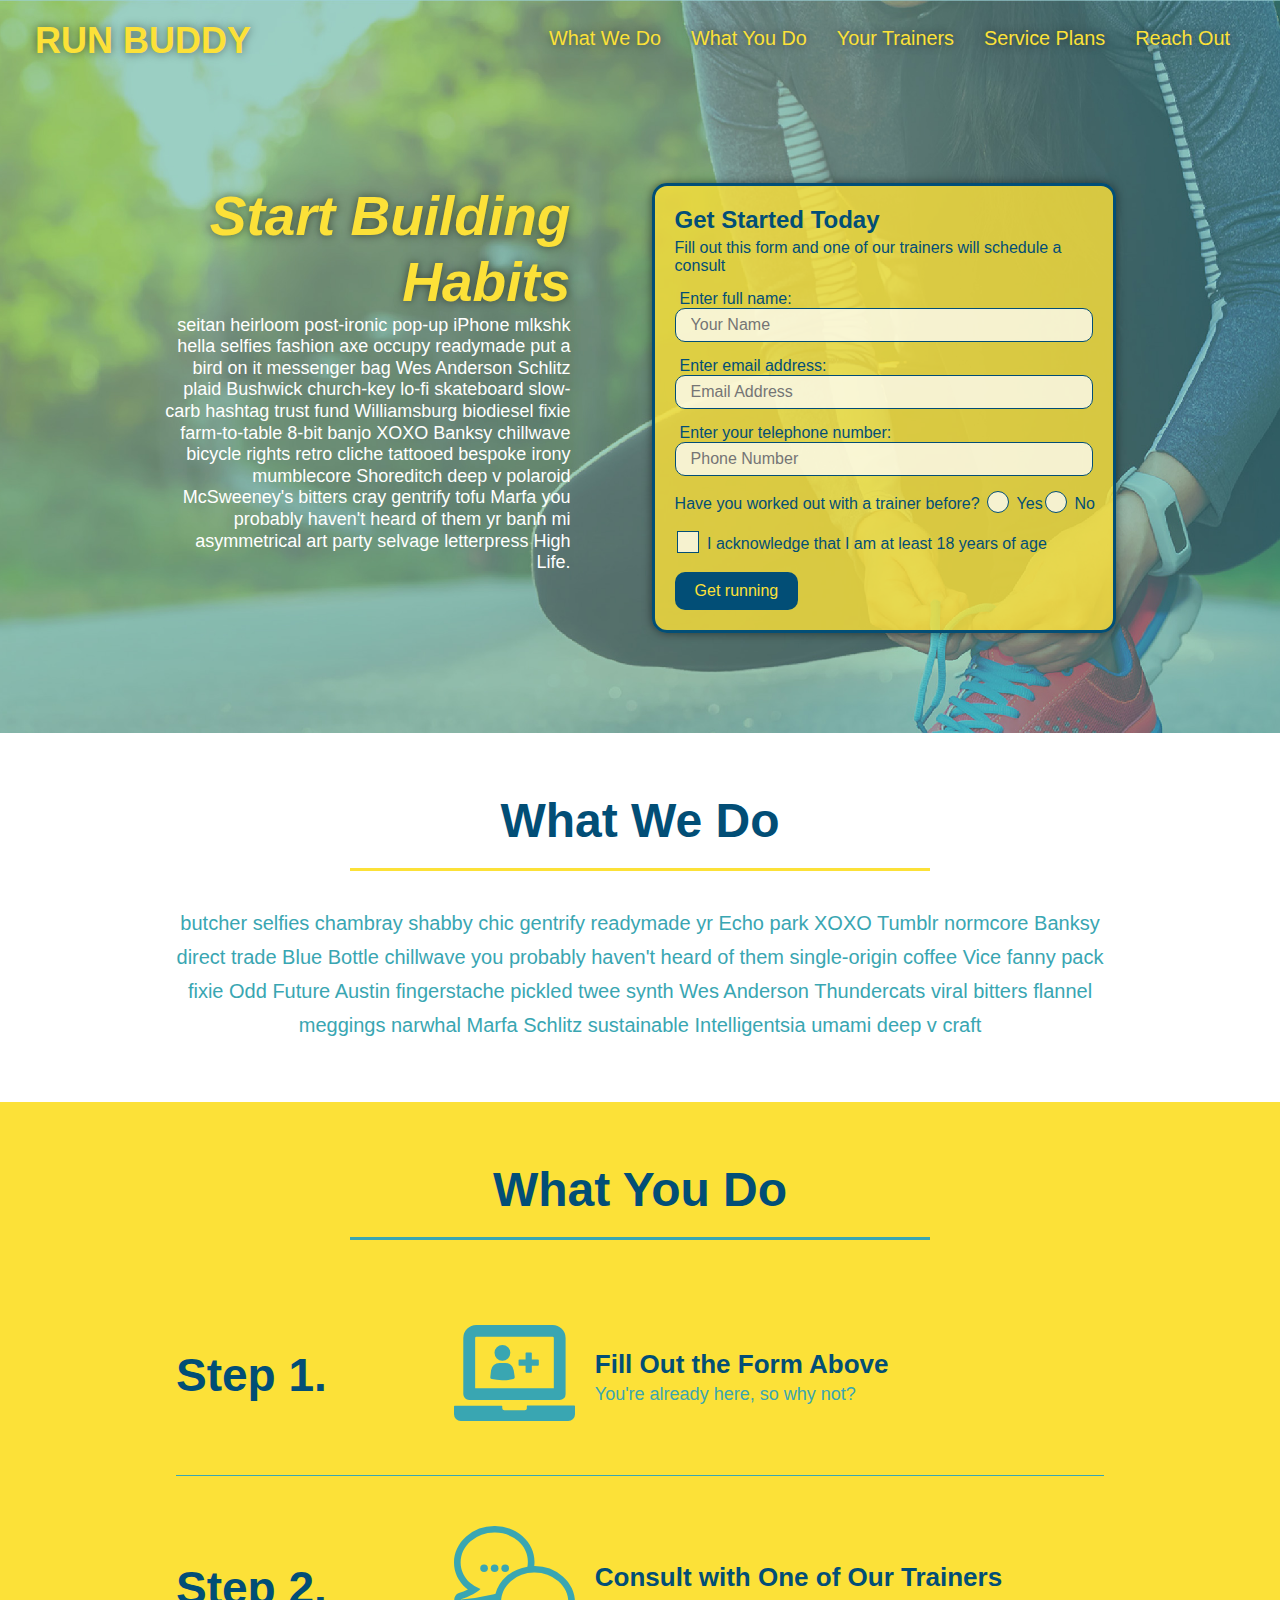
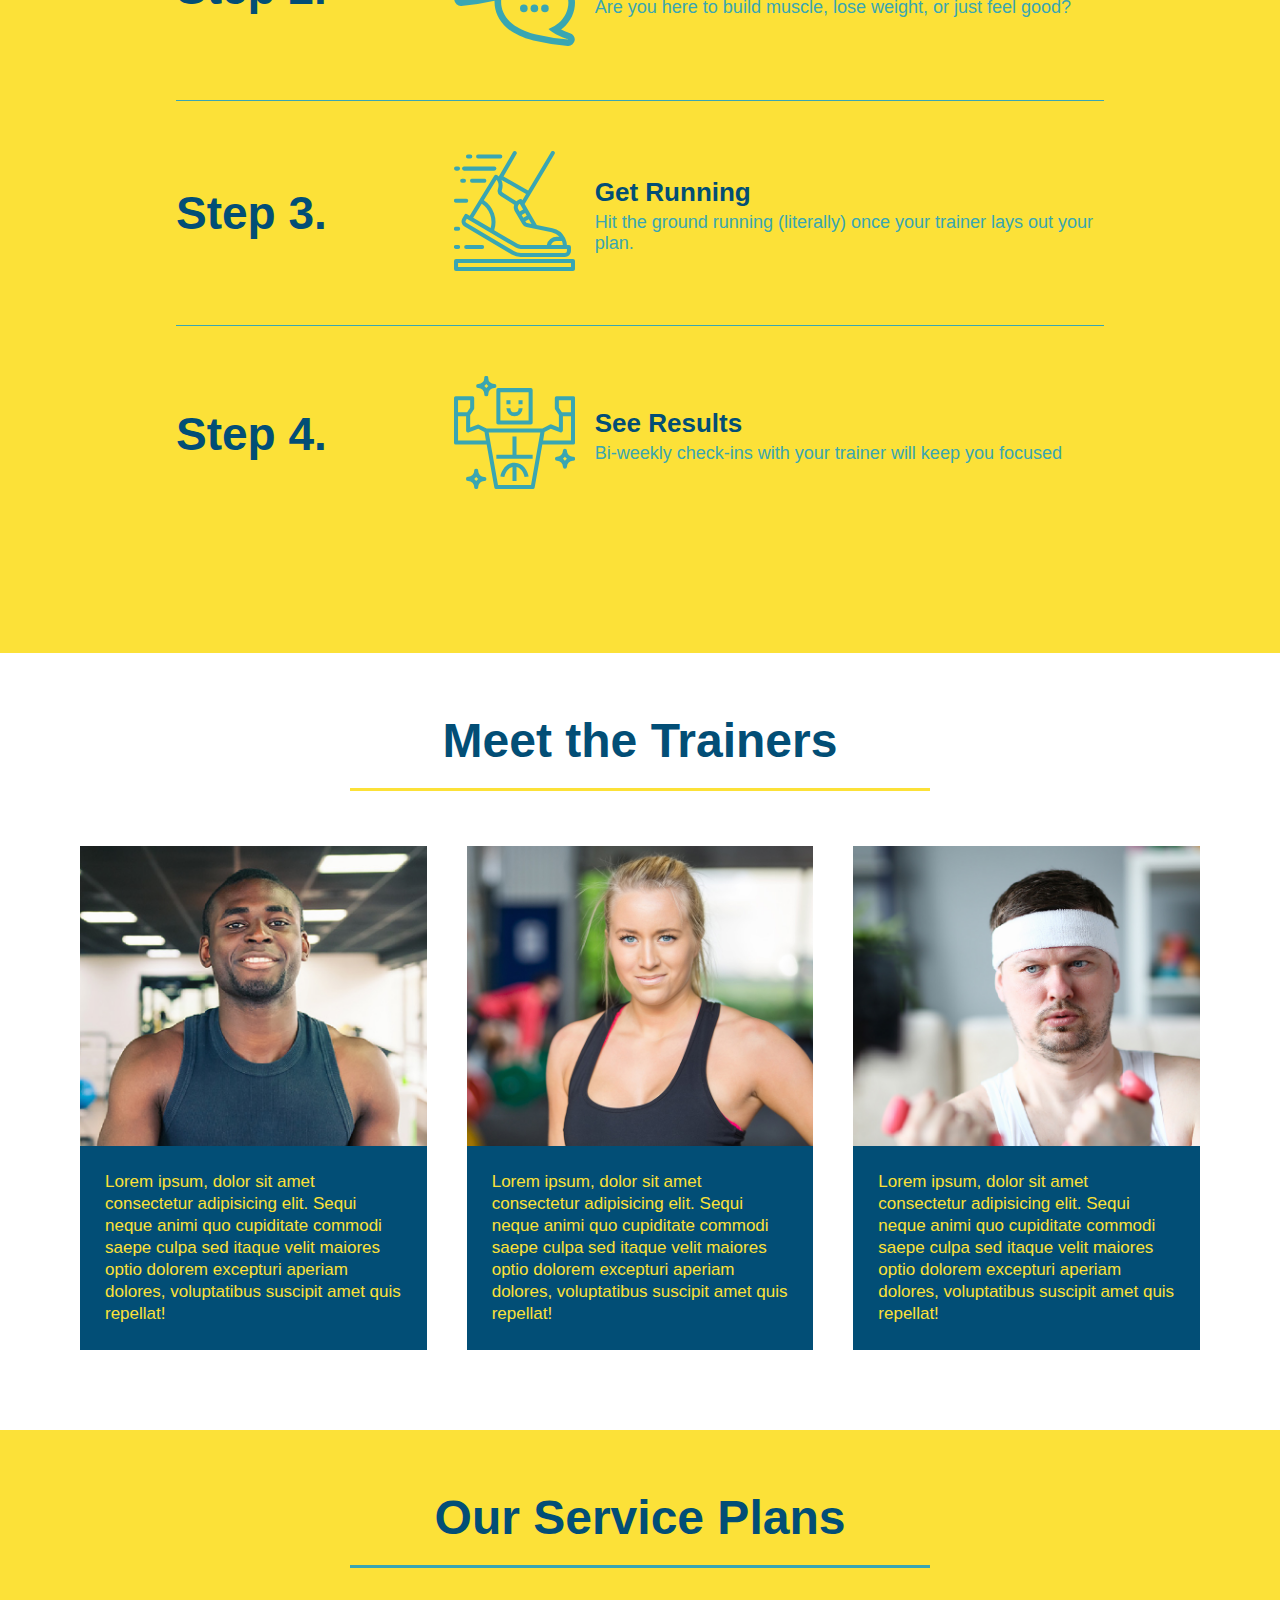
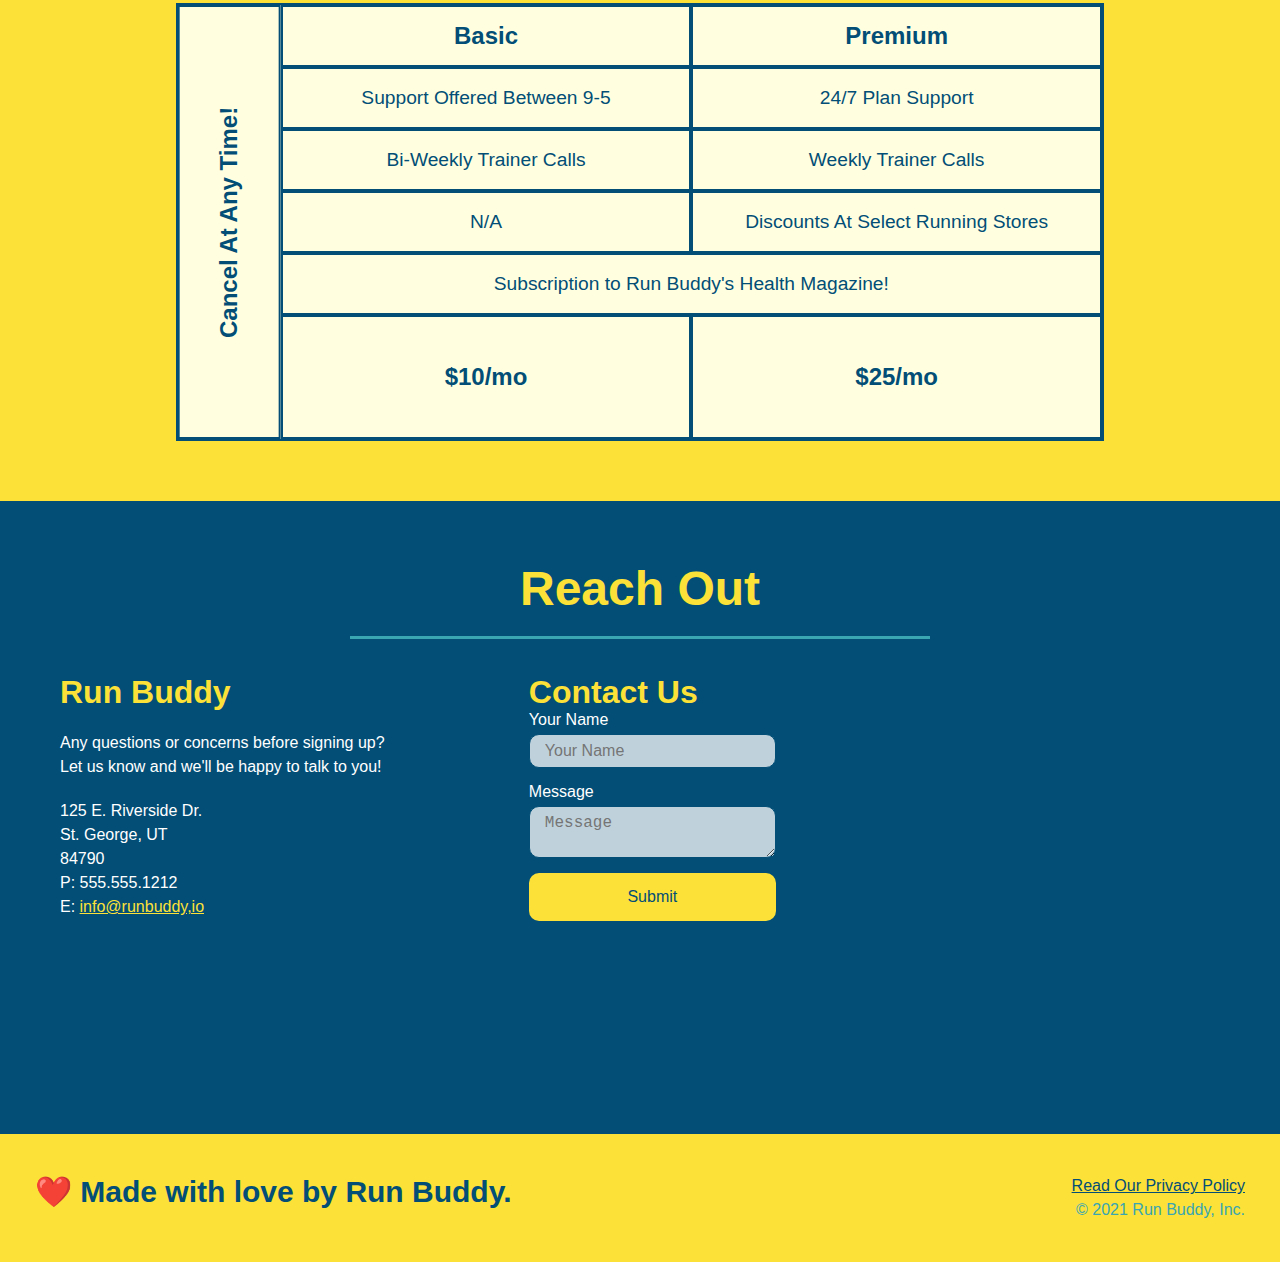
<file: index.html>
<!DOCTYPE html> 
<html lang="en">
  <head>
    <meta charset="UTF-8" name="viewport" content="width=device-width, initial-scale=1.0" />
    <title>Run Buddy</title>
    <link rel="stylesheet" href="./assets/css/style.css" />
  </head>
  <body>
    <!-- NAVIGATION -->
    <header>
      <h1>
        <a href="/">RUN BUDDY</a>
      </h1>
      <nav>
        <ul>
          <li>
            <a href="#what-we-do">What We Do</a>
          </li>
          <li>
            <a href="#what-you-do">What You Do</a>
          </li>
          <li>
            <a href="#your-trainers">Your Trainers</a>
          </li>
          <li>
            <a href="#service=plans">Service Plans</a>
          </li>
          <li>
            <a href="#reach-out">Reach Out</a>
          </li>
        </ul>
      </nav>
    </header>

    <!-- HERO/JUMBOTRON -->
    <section class="hero">
      <div class="hero-cta">
        <h2>Start Building Habits</h2>
        <p>
          seitan heirloom post-ironic pop-up iPhone mlkshk hella selfies fashion axe occupy readymade put a bird on it messenger
          bag Wes Anderson Schlitz plaid Bushwick church-key lo-fi skateboard slow-carb hashtag trust fund Williamsburg biodiesel
          fixie farm-to-table 8-bit banjo XOXO Banksy chillwave bicycle rights retro cliche tattooed bespoke irony mumblecore
          Shoreditch deep v polaroid McSweeney's bitters cray gentrify tofu Marfa you probably haven't heard of them yr banh mi
          asymmetrical art party selvage letterpress High Life.
        </p>
      </div>
      <div class="hero-form">
        <h3>Get Started Today</h3>
        <p>Fill out this form and one of our trainers will schedule a consult</p>
        <form>
          <label for="name">Enter full name:</label>
          <input type="text" placeholder="Your Name" name="name" id="name" class="form-input" />

          <label for="email">Enter email address:</label>
          <input type="email" placeholder="Email Address" name="email" id="email" class="form-input" />

          <label for="phone">Enter your telephone number:</label>
          <input type="tel" placeholder="Phone Number" name="phone" id="phone" class="form-input"/>
          <p>
            Have you worked out with a trainer before?
            <span class="radio-wrapper">
              <input type="radio" name="trainer-confirm" id="trainer-yes" />
              <label for="trainer-yes">Yes</label>
            </span>
            <span class="radio-wrapper">
              <input type="radio" name="trainer-confirm" id="trainer-no" />
              <label for="trainer-no">No</label>
            </span>
          </p>
          <p>
            <span class="checkbox-wrapper">
              <input type="checkbox" name="age-confirm" id="checkbox" />
              <label for="checkbox">I acknowledge that I am at least 18 years of age</label>
            </span>
          </p>
          <button type="submit">
            Get running
          </button>
        </form>
      </div>
    </section>

    <!-- "WHAT WE DO" SECTION -->
    <section id="what-we-do" class="intro">
      <div class="flex-row">
        <h2 class="section-title primary-border">What We Do</h2>
      </div>
      <div class="flex-row">
        <p>
          butcher selfies chambray shabby chic gentrify readymade yr Echo park XOXO Tumblr normcore Banksy direct trade Blue Bottle chillwave you probably haven't heard of them single-origin coffee
          Vice fanny pack fixie Odd Future Austin fingerstache pickled twee synth Wes Anderson Thundercats viral bitters flannel
          meggings narwhal Marfa Schlitz sustainable Intelligentsia umami deep v craft
        </p>
      </div>  
    </section>

    <!-- "WHAT YOU DO" -->
    <section id="what-you-do" class="steps">
      <div class="flex-row">
        <h2 class="section-title secondary-border">What You Do</h2>
      </div>  
      <div class="step">
        <h3>Step 1.</h3>
        <div class="step-info">
          <div class="step-img">
            <img src="./assets/images/step-1.svg" alt="" />
          </div>
          <div class="step-text">
            <h4>Fill Out the Form Above</h4>
            <p>You're already here, so why not?</p>
          </div>
        </div>
      </div>
      <div class="step">
        <h3>Step 2.</h3>
        <div class="step-info">
          <div class="step-img">
            <img src="./assets/images/step-2.svg" alt="" />
          </div>
          <div class="step-text">
            <h4>Consult with One of Our Trainers</h4>
            <p>Are you here to build muscle, lose weight, or just feel good?</p>
          </div>
        </div>
      </div>
      <div class="step">
        <h3>Step 3.</h3>
        <div class="step-info">
          <div class="step-img">
            <img src="assets/images/step-3.svg" alt="" />
          </div>
          <div class="step-text">
            <h4>Get Running</h4>
            <p>Hit the ground running (literally) once your trainer lays out your plan.</p>
          </div>
        </div>
      </div>
      <div class="step">
        <h3>Step 4.</h3>
        <div class="step-info">
          <div class="step-img">
            <img src="assets/images/step-4.svg" alt="" />
          </div>
          <div class="step-text">
            <h4>See Results</h4>
            <p>Bi-weekly check-ins with your trainer will keep you focused</p>
          </div>
        </div>
      </div>
    </section>

    <!-- "MEET THE TRAINERS" -->
    <section id="your-trainers">
      <div class="flex-row">
        <h2 class="section-title primary-border">Meet the Trainers</h2>
      </div>
      <div class="trainers">
        <!-- first trainer bio -->
        <article class="trainer">
          <div class="trainer-img trainer-1">
            <div>
              <h3>Arron Stephens</h3>
              <h4>Speed / Strength</h4>
            </div>
          </div>  
          <div class="trainer-bio">
            <h3>Arron Stephens</h3>
            <h4>Speed / Strength</h4>
            <p>
              Lorem ipsum, dolor sit amet consectetur adipisicing elit. Sequi neque animi quo cupiditate commodi saepe culpa sed
              itaque velit maiores optio dolorem excepturi aperiam dolores, voluptatibus suscipit amet quis repellat!
            </p>
          </div>
        </article>
        <!-- second trainer bio -->
        <article class="trainer">
          <div class="trainer-img trainer-2">
            <div>
              <h3>Joanna Gill</h3>
              <h4>Endurance</h4>
            </div>
          </div>  
          <div class="trainer-bio">
            <h3>Joanna Gill</h3>
            <h4>Endurance</h4>
            <p>
              Lorem ipsum, dolor sit amet consectetur adipisicing elit. Sequi neque animi quo cupiditate commodi saepe culpa sed
              itaque velit maiores optio dolorem excepturi aperiam dolores, voluptatibus suscipit amet quis repellat!
            </p>
          </div>
        </article>
        
        <!-- third trainer bio -->
        <article class="trainer">
          <div class="trainer-img trainer-3">
            <div>
              <h3>Harry "The Headband" Smith</h3>
              <h4>Strength</h4>
            </div>
          </div>    
          <div class="trainer-bio">
            <h3>Harry "The Headband" Smith</h3>
            <h4>Strength</h4>
            <p>
              Lorem ipsum, dolor sit amet consectetur adipisicing elit. Sequi neque animi quo cupiditate commodi saepe culpa sed
              itaque velit maiores optio dolorem excepturi aperiam dolores, voluptatibus suscipit amet quis repellat!
            </p>
          </div>
        </article>
      </div>
    </section>

    <!-- "SERVICES" SECTION -->
    <section id="service-plans" class="services">
      <h2 class="section-title secondary-border">
        Our Service Plans
      </h2>
      <div class="service-grid-wrapper">
        <div class="service-grid-container">
          <!-- Headers -->
          <div class="service-grid-item grid-head basic">
            Basic
          </div>
          <div class="service-grid-item grid-head premium">
            Premium
          </div>

          <!-- Body -->
          <div class="service-grid-item basic">
            Support Offered Between 9-5
          </div>

          <div class="service-grid-item premium">
            24/7 Plan Support
          </div>

          <div class="service-grid-item basic">
            Bi-Weekly Trainer Calls
          </div>

          <div class="service-grid-item premium">
            Weekly Trainer Calls
          </div>

          <div class="service-grid-item basic">
            N/A
          </div>

          <div class="service-grid-item premium">
            Discounts At Select Running Stores
          </div>

          <div class="service-grid-item both">
            Subscription to Run Buddy's Health Magazine!
          </div>

          <div class="service-grid-item grid-price basic">
            $10/mo
          </div>

          <div class="service-grid-item grid-price premium">
            $25/mo
          </div>

          <div class="service-grid-item cancel">
            Cancel At Any Time!
          </div>
        </div>
      </div>
    </section>

    <!-- "REACH OUT" SECTION -->
    <section id="reach-out" class="contact">
      <div class="flex-row">
        <h2 class="section-title secondary-border">Reach Out</h2>
      </div>  
      <div class="contact-info">
        <div>
          <h3>Run Buddy</h3>
          <p>Any questions or concerns before signing up?
            <br />
            Let us know and we'll be happy to talk to you!
          </p>

          <address>
            125 E. Riverside Dr. <br />
            St. George, UT <br />
            84790 <br />
            P: 555.555.1212 <br />
            E: <a href="mailto:info@runbuddy.io">info@runbuddy,io</a>
          </address>
        </div>

        <div class="contact-form">
          <h3>Contact Us</h3>
          <form>
            <label for="contact-name">Your Name</label>
            <input type="text" id="contact-name" placeholder="Your Name" />
            <label for="contact-message">Message</label>
            <textarea type="textarea" id="contact-message" placeholder="Message"></textarea>
            <button type="submit">Submit</button>
          </form>
        </div>
        
        <iframe
          src="https://www.google.com/maps/embed?pb=!1m18!1m12!1m3!1d3182.9693590097627!2d-113.58291508464477!3d37.08203665948353!2m3!1f0!2f0!3f0!3m2!1i1024!2i768!4f13.1!3m3!1m2!1s0x80ca4536e88fb679%3A0x50804f4117b04d37!2sRiverside%20Automotive%20Repair!5e0!3m2!1sen!2sus!4v1629265043016!5m2!1sen!2sus"
          frameborder="0" style="border:0;" allowfullscreen>
        </iframe>
      </div>
    </section>

    <!-- FOOTER -->
    <footer>
      <h2>❤️ Made with love by Run Buddy.</h2>
      <div>
        <a href="#">Read Our Privacy Policy</a><br />
        &copy; 2021 Run Buddy, Inc.
      </div>
    </footer>
  </body>
</html>
</file>
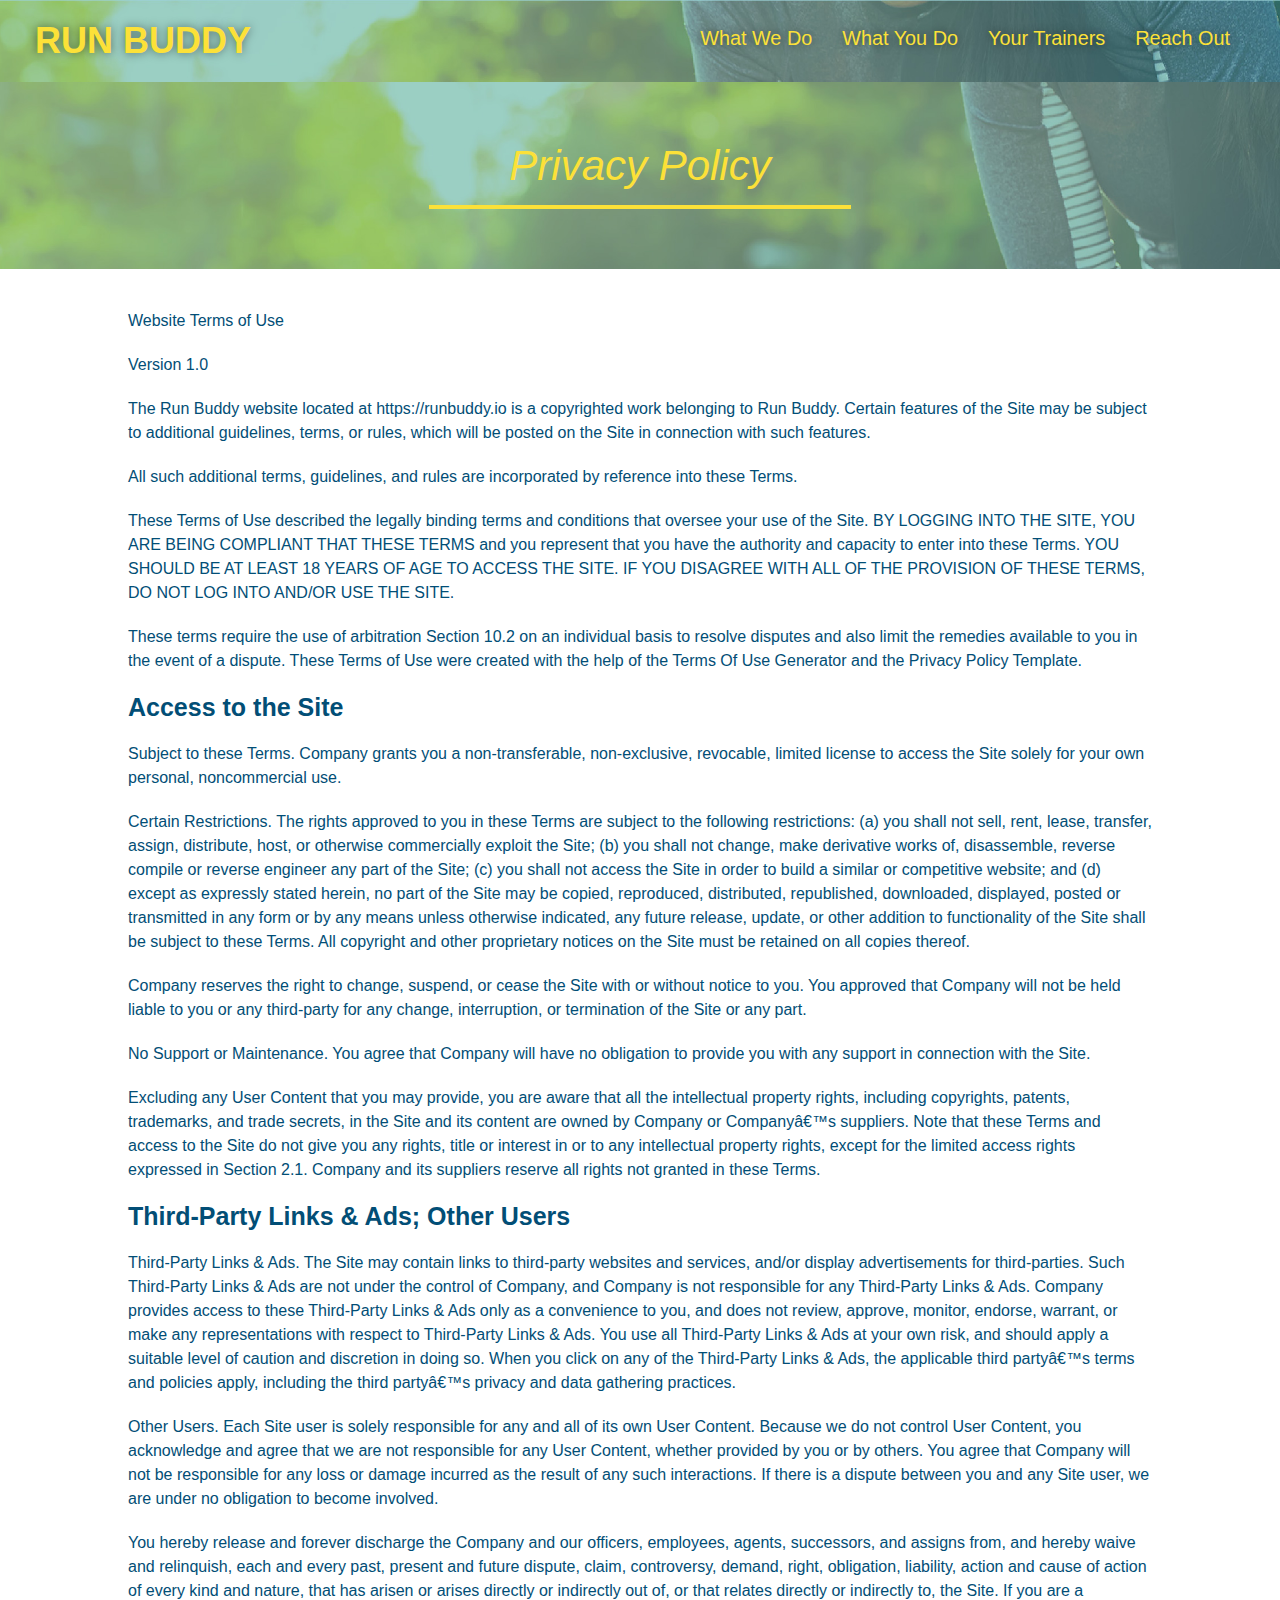
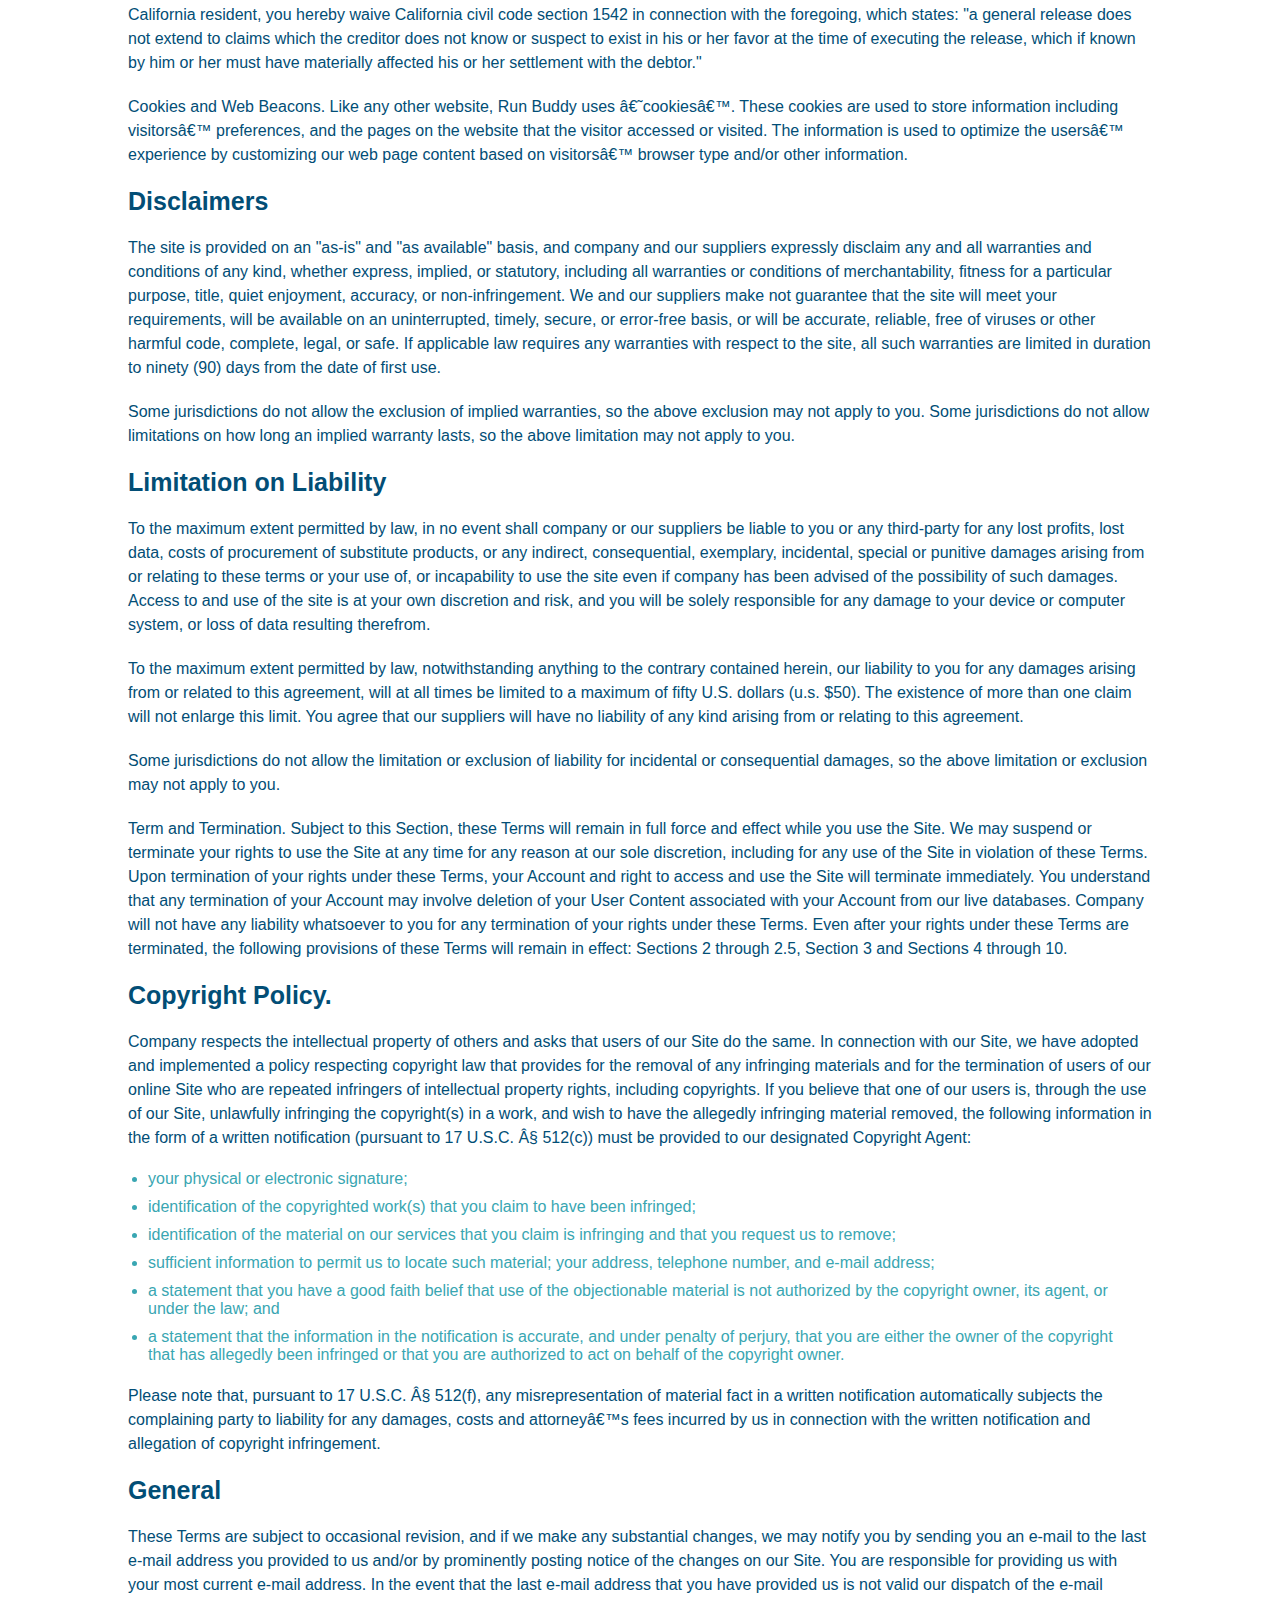
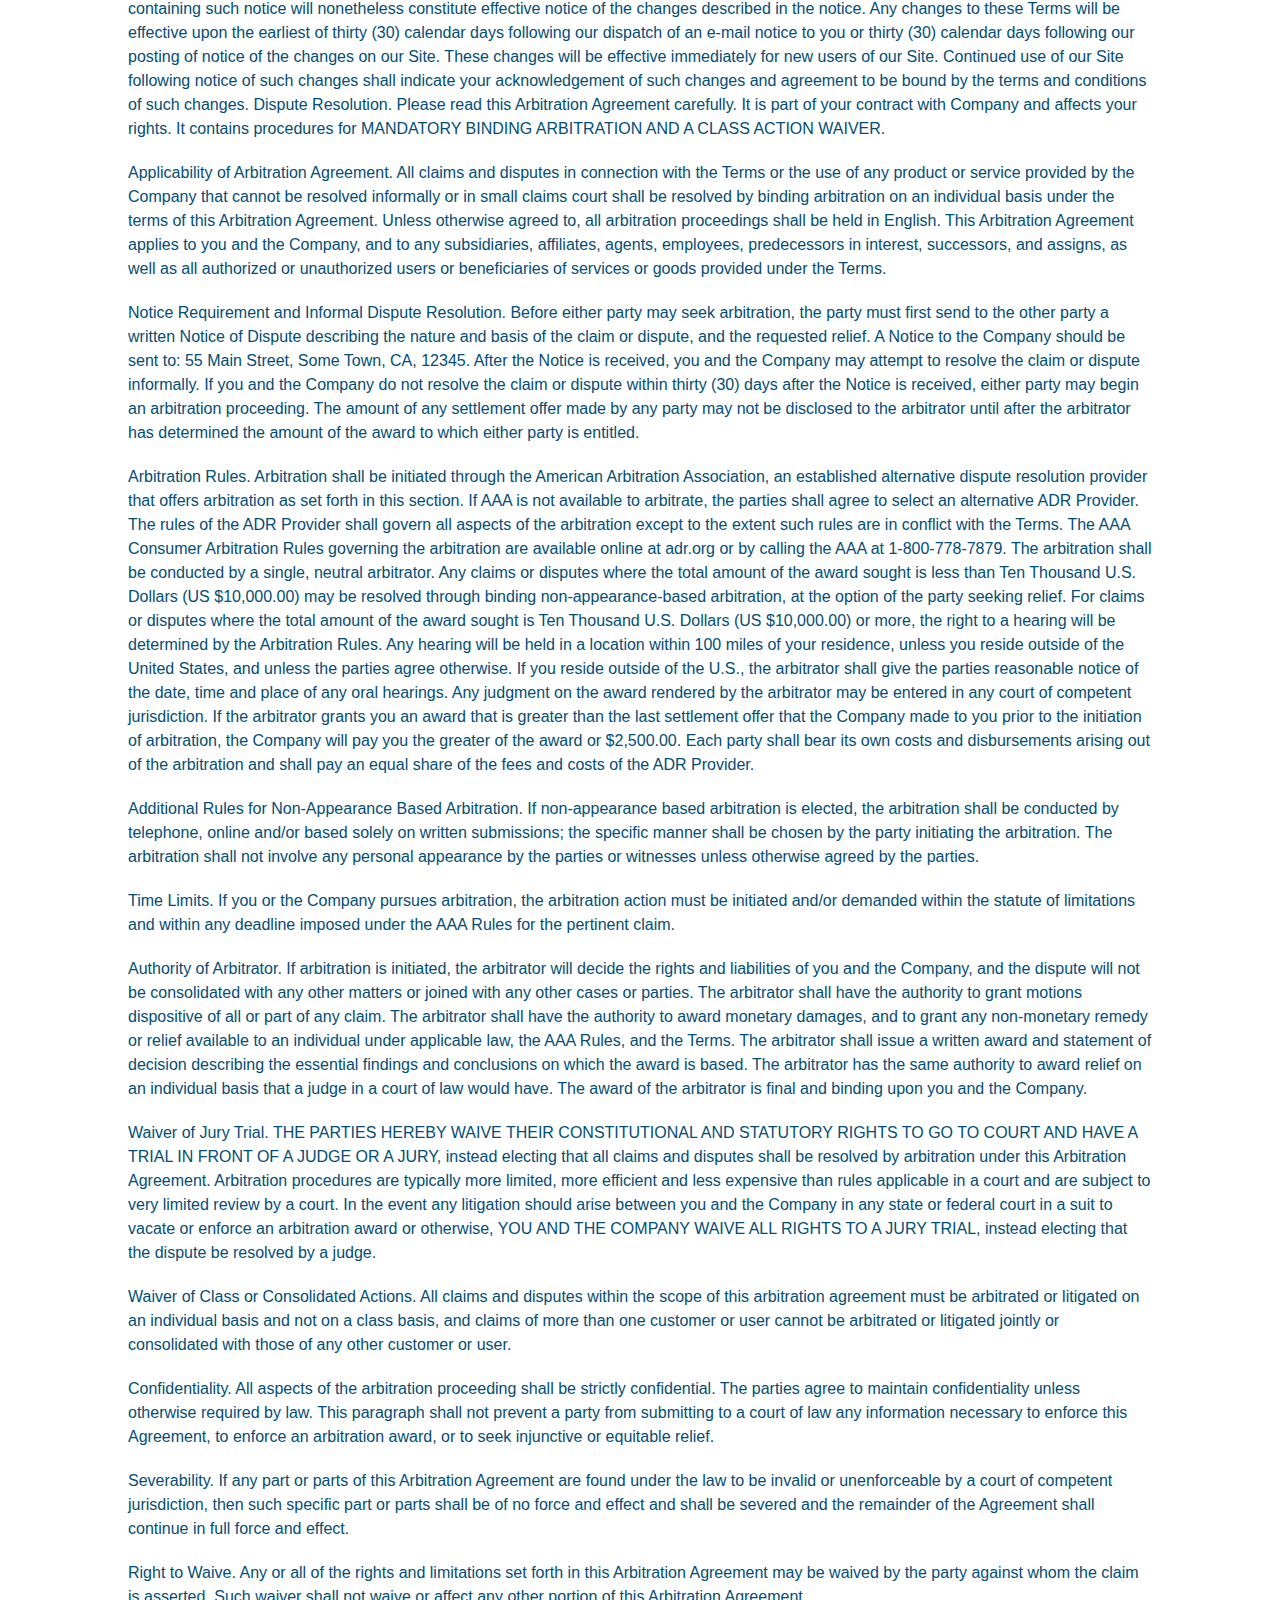
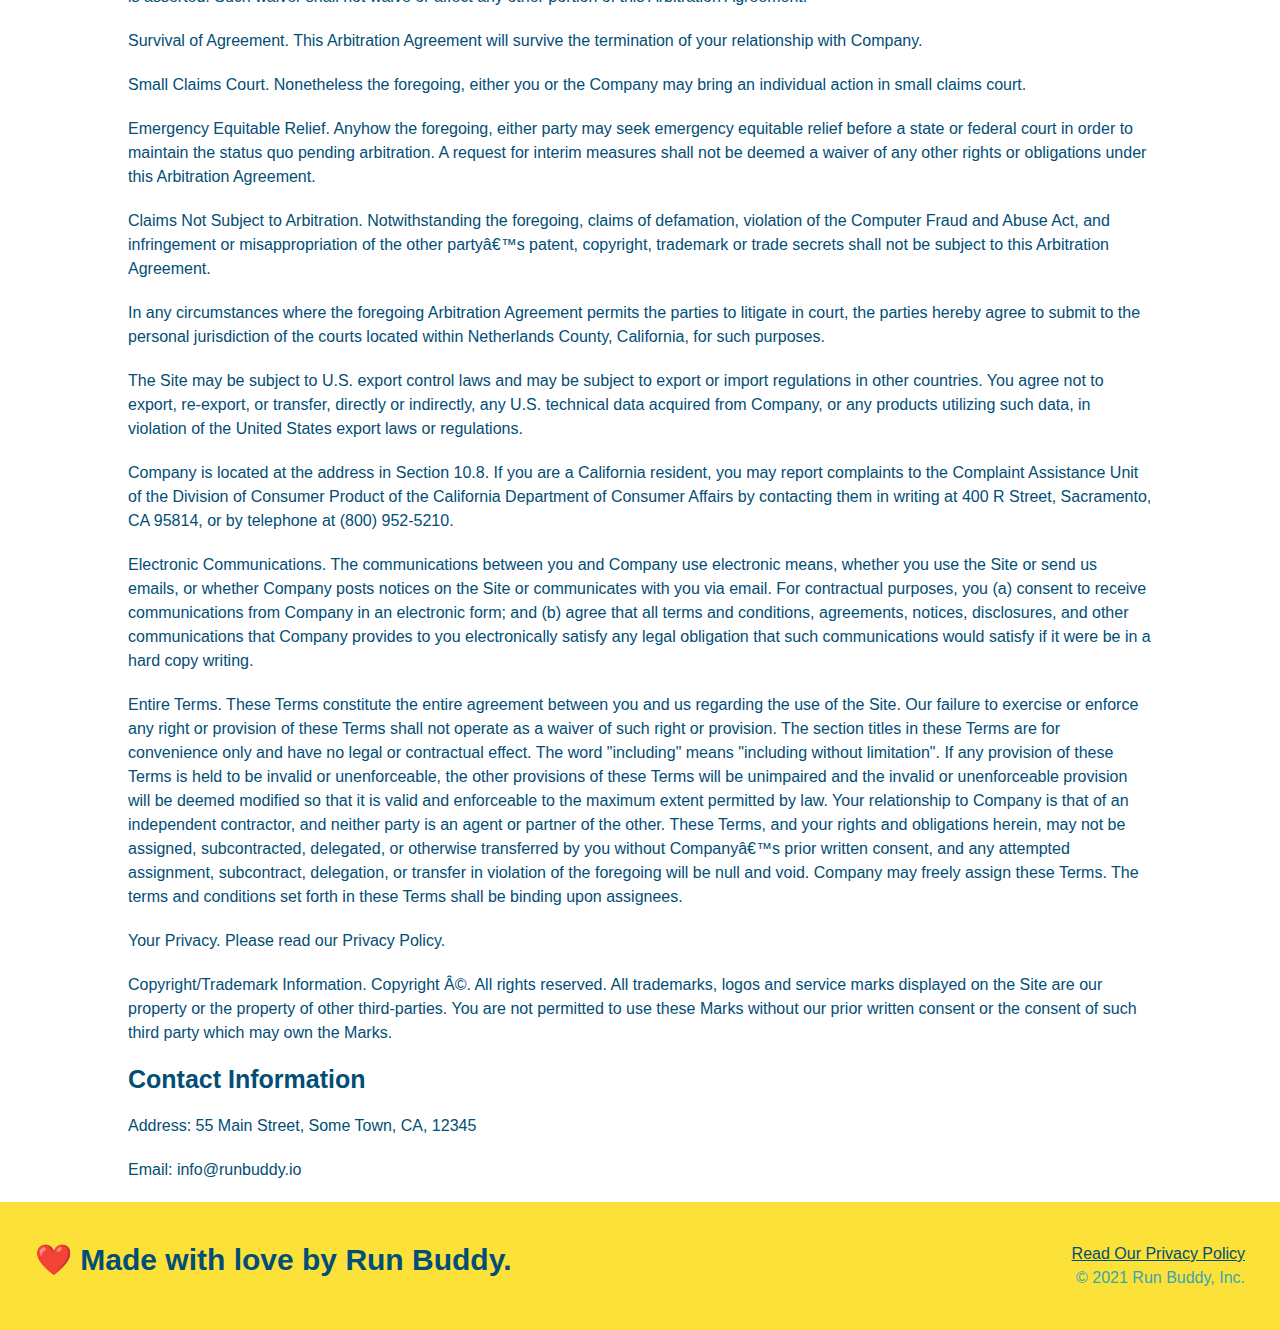
<file: privacy-policy.html>
<!DOCTYPE html>
<html lang="en">
  <head>
    <meta charset="UTF-8" />
    <title>Privacy Policy - Run Buddy</title>
    <link rel="stylesheet" href="./assets/css/style.css" />
    <link rel="stylesheet" href="./assets/css/secondary-styles.css" />
  </head>
  <body>
    <header>
      <h1>
        <a href="/">RUN BUDDY</a>
      </h1>
      <nav>
        <ul>
          <li>
            <a href="./index.html#what-we-do">What We Do</a>
          </li>
          <li>
            <a href="./index.html#what-you-do">What You Do</a>
          </li>
          <li>
            <a href="./index.html#your-trainers">Your Trainers</a>
          </li>
          <li>
            <a href="./index.html#reach-out">Reach Out</a>
          </li>
        </ul>
      </nav>
    </header>

    <section class="hero">
      <h2 class="page-title">
        Privacy Policy
      </h2>
    </section>
    <article class="secondary-content">
      <p>
        Website Terms of Use
      </p>
      
      <p>
        Version 1.0
      </p>
      
      <p>
        The Run Buddy website located at https://runbuddy.io is a copyrighted work belonging to Run Buddy. Certain
        features of the Site may be subject to additional guidelines, terms, or rules, which will be posted on the Site
        in connection with such features.
      </p>
      
      <p>
        All such additional terms, guidelines, and rules are incorporated by reference into these Terms.
      </p>
      
      <p>
        These Terms of Use described the legally binding terms and conditions that oversee your use of the Site. BY
        LOGGING INTO THE SITE, YOU ARE BEING COMPLIANT THAT THESE TERMS and you represent that you have the authority
        and capacity to enter into these Terms. YOU SHOULD BE AT LEAST 18 YEARS OF AGE TO ACCESS THE SITE. IF YOU
        DISAGREE WITH ALL OF THE PROVISION OF THESE TERMS, DO NOT LOG INTO AND/OR USE THE SITE.
      </p>
      
      <p>
        These terms require the use of arbitration Section 10.2 on an individual basis to resolve disputes and also
        limit the remedies available to you in the event of a dispute. These Terms of Use were created with the help of
        the Terms Of Use Generator and the Privacy Policy Template.
      </p>
      
      <h3>
        Access to the Site
      </h3>
      
      <p>
        Subject to these Terms. Company grants you a non-transferable, non-exclusive, revocable, limited license to
        access the Site solely for your own personal, noncommercial use.
      </p>
      
      <p>
        Certain Restrictions. The rights approved to you in these Terms are subject to the following restrictions: (a)
        you shall not sell, rent, lease, transfer, assign, distribute, host, or otherwise commercially exploit the Site;
        (b) you shall not change, make derivative works of, disassemble, reverse compile or reverse engineer any part of
        the Site; (c) you shall not access the Site in order to build a similar or competitive website; and (d) except
        as expressly stated herein, no part of the Site may be copied, reproduced, distributed, republished, downloaded,
        displayed, posted or transmitted in any form or by any means unless otherwise indicated, any future release,
        update, or other addition to functionality of the Site shall be subject to these Terms. All copyright and other
        proprietary notices on the Site must be retained on all copies thereof.
      </p>
      
      <p>
        Company reserves the right to change, suspend, or cease the Site with or without notice to you. You approved
        that Company will not be held liable to you or any third-party for any change, interruption, or termination of
        the Site or any part.
      </p>
      
      <p>
        No Support or Maintenance. You agree that Company will have no obligation to provide you with any support in
        connection with the Site.
      </p>
      
      <p>
        Excluding any User Content that you may provide, you are aware that all the intellectual property rights,
        including copyrights, patents, trademarks, and trade secrets, in the Site and its content are owned by Company
        or Companyâ€™s suppliers. Note that these Terms and access to the Site do not give you any rights, title or
        interest in or to any intellectual property rights, except for the limited access rights expressed in Section
        2.1. Company and its suppliers reserve all rights not granted in these Terms.
      </p>
      
      <h3>
        Third-Party Links & Ads; Other Users
      </h3>
      
      <p>
        Third-Party Links & Ads. The Site may contain links to third-party websites and services, and/or display
        advertisements for third-parties. Such Third-Party Links & Ads are not under the control of Company, and Company
        is not responsible for any Third-Party Links & Ads. Company provides access to these Third-Party Links & Ads
        only as a convenience to you, and does not review, approve, monitor, endorse, warrant, or make any
        representations with respect to Third-Party Links & Ads. You use all Third-Party Links & Ads at your own risk,
        and should apply a suitable level of caution and discretion in doing so. When you click on any of the
        Third-Party Links & Ads, the applicable third partyâ€™s terms and policies apply, including the third partyâ€™s
        privacy and data gathering practices.
      </p>
      
      <p>
        Other Users. Each Site user is solely responsible for any and all of its own User Content. Because we do not
        control User Content, you acknowledge and agree that we are not responsible for any User Content, whether
        provided by you or by others. You agree that Company will not be responsible for any loss or damage incurred as
        the result of any such interactions. If there is a dispute between you and any Site user, we are under no
        obligation to become involved.
      </p>
      
      <p>
        You hereby release and forever discharge the Company and our officers, employees, agents, successors, and
        assigns from, and hereby waive and relinquish, each and every past, present and future dispute, claim,
        controversy, demand, right, obligation, liability, action and cause of action of every kind and nature, that has
        arisen or arises directly or indirectly out of, or that relates directly or indirectly to, the Site. If you are
        a California resident, you hereby waive California civil code section 1542 in connection with the foregoing,
        which states: "a general release does not extend to claims which the creditor does not know or suspect to exist
        in his or her favor at the time of executing the release, which if known by him or her must have materially
        affected his or her settlement with the debtor."
      </p>
      
      <p>
        Cookies and Web Beacons. Like any other website, Run Buddy uses â€˜cookiesâ€™. These cookies are used to store
        information including visitorsâ€™ preferences, and the pages on the website that the visitor accessed or visited.
        The information is used to optimize the usersâ€™ experience by customizing our web page content based on
        visitorsâ€™
        browser type and/or other information.
      </p>
      
      <h3>
        Disclaimers
      </h3>
      
      <p>
        The site is provided on an "as-is" and "as available" basis, and company and our suppliers expressly disclaim
        any and all warranties and conditions of any kind, whether express, implied, or statutory, including all
        warranties or conditions of merchantability, fitness for a particular purpose, title, quiet enjoyment, accuracy,
        or non-infringement. We and our suppliers make not guarantee that the site will meet your requirements, will be
        available on an uninterrupted, timely, secure, or error-free basis, or will be accurate, reliable, free of
        viruses or other harmful code, complete, legal, or safe. If applicable law requires any warranties with respect
        to the site, all such warranties are limited in duration to ninety (90) days from the date of first use.
      </p>
      
      <p>
        Some jurisdictions do not allow the exclusion of implied warranties, so the above exclusion may not apply to
        you. Some jurisdictions do not allow limitations on how long an implied warranty lasts, so the above limitation
        may not apply to you.
      </p>
      
      <h3>
        Limitation on Liability
      </h3>
      
      <p>
        To the maximum extent permitted by law, in no event shall company or our suppliers be liable to you or any
        third-party for any lost profits, lost data, costs of procurement of substitute products, or any indirect,
        consequential, exemplary, incidental, special or punitive damages arising from or relating to these terms or
        your use of, or incapability to use the site even if company has been advised of the possibility of such
        damages. Access to and use of the site is at your own discretion and risk, and you will be solely responsible
        for any damage to your device or computer system, or loss of data resulting therefrom.
      </p>
      
      <p>
        To the maximum extent permitted by law, notwithstanding anything to the contrary contained herein, our liability
        to you for any damages arising from or related to this agreement, will at all times be limited to a maximum of
        fifty U.S. dollars (u.s. $50). The existence of more than one claim will not enlarge this limit. You agree that
        our suppliers will have no liability of any kind arising from or relating to this agreement.
      </p>
      
      <p>
        Some jurisdictions do not allow the limitation or exclusion of liability for incidental or consequential
        damages, so the above limitation or exclusion may not apply to you.
      </p>
      
      <p>
        Term and Termination. Subject to this Section, these Terms will remain in full force and effect while you use
        the Site. We may suspend or terminate your rights to use the Site at any time for any reason at our sole
        discretion, including for any use of the Site in violation of these Terms. Upon termination of your rights under
        these Terms, your Account and right to access and use the Site will terminate immediately. You understand that
        any termination of your Account may involve deletion of your User Content associated with your Account from our
        live databases. Company will not have any liability whatsoever to you for any termination of your rights under
        these Terms. Even after your rights under these Terms are terminated, the following provisions of these Terms
        will remain in effect: Sections 2 through 2.5, Section 3 and Sections 4 through 10.
      </p>
      
      <h3>
        Copyright Policy.
      </h3>
      
      <p>
        Company respects the intellectual property of others and asks that users of our Site do the same. In connection
        with our Site, we have adopted and implemented a policy respecting copyright law that provides for the removal
        of any infringing materials and for the termination of users of our online Site who are repeated infringers of
        intellectual property rights, including copyrights. If you believe that one of our users is, through the use of
        our Site, unlawfully infringing the copyright(s) in a work, and wish to have the allegedly infringing material
        removed, the following information in the form of a written notification (pursuant to 17 U.S.C. Â§ 512(c)) must
        be provided to our designated Copyright Agent:
      </p>
      
      <ul>
        <li>
          your physical or electronic signature;
        </li>
        <li>
          identification of the copyrighted work(s) that you claim to have been infringed;
        </li>
        <li>
          identification of the material on our services that you claim is infringing and that you request us to remove;
        </li>
        <li>
          sufficient information to permit us to locate such material; your address, telephone number, and e-mail
          address;
        </li>
        <li>
          a statement that you have a good faith belief that use of the objectionable material is not authorized by the
          copyright owner, its agent, or under the law; and
        </li>
        <li>
          a statement that the information in the notification is accurate, and under penalty of perjury, that you are
          either the owner of the copyright that has allegedly been infringed or that you are authorized to act on
          behalf of the copyright owner.
        </li>
      </ul>
      
      <p>
        Please note that, pursuant to 17 U.S.C. Â§ 512(f), any misrepresentation of material fact in a written
        notification automatically subjects the complaining party to liability for any damages, costs and attorneyâ€™s
        fees incurred by us in connection with the written notification and allegation of copyright infringement.
      </p>
      
      <h3>
        General
      </h3>
      
      <p>
        These Terms are subject to occasional revision, and if we make any substantial changes, we may notify you by
        sending you an e-mail to the last e-mail address you provided to us and/or by prominently posting notice of the
        changes on our Site. You are responsible for providing us with your most current e-mail address. In the event
        that the last e-mail address that you have provided us is not valid our dispatch of the e-mail containing such
        notice will nonetheless constitute effective notice of the changes described in the notice. Any changes to these
        Terms will be effective upon the earliest of thirty (30) calendar days following our dispatch of an e-mail
        notice to you or thirty (30) calendar days following our posting of notice of the changes on our Site. These
        changes will be effective immediately for new users of our Site. Continued use of our Site following notice of
        such changes shall indicate your acknowledgement of such changes and agreement to be bound by the terms and
        conditions of such changes. Dispute Resolution. Please read this Arbitration Agreement carefully. It is part of
        your contract with Company and affects your rights. It contains procedures for MANDATORY BINDING ARBITRATION AND
        A CLASS ACTION WAIVER.
      </p>
      
      <p>
        Applicability of Arbitration Agreement. All claims and disputes in connection with the Terms or the use of any
        product or service provided by the Company that cannot be resolved informally or in small claims court shall be
        resolved by binding arbitration on an individual basis under the terms of this Arbitration Agreement. Unless
        otherwise agreed to, all arbitration proceedings shall be held in English. This Arbitration Agreement applies to
        you and the Company, and to any subsidiaries, affiliates, agents, employees, predecessors in interest,
        successors, and assigns, as well as all authorized or unauthorized users or beneficiaries of services or goods
        provided under the Terms.
      </p>
      
      <p>
        Notice Requirement and Informal Dispute Resolution. Before either party may seek arbitration, the party must
        first send to the other party a written Notice of Dispute describing the nature and basis of the claim or
        dispute, and the requested relief. A Notice to the Company should be sent to: 55 Main Street, Some Town, CA,
        12345. After the Notice is received, you and the Company may attempt to resolve the claim or dispute informally.
        If you and the Company do not resolve the claim or dispute within thirty (30) days after the Notice is received,
        either party may begin an arbitration proceeding. The amount of any settlement offer made by any party may not
        be disclosed to the arbitrator until after the arbitrator has determined the amount of the award to which either
        party is entitled.
      </p>
      
      <p>
        Arbitration Rules. Arbitration shall be initiated through the American Arbitration Association, an established
        alternative dispute resolution provider that offers arbitration as set forth in this section. If AAA is not
        available to arbitrate, the parties shall agree to select an alternative ADR Provider. The rules of the ADR
        Provider shall govern all aspects of the arbitration except to the extent such rules are in conflict with the
        Terms. The AAA Consumer Arbitration Rules governing the arbitration are available online at adr.org or by
        calling the AAA at 1-800-778-7879. The arbitration shall be conducted by a single, neutral arbitrator. Any
        claims or disputes where the total amount of the award sought is less than Ten Thousand U.S. Dollars (US
        $10,000.00) may be resolved through binding non-appearance-based arbitration, at the option of the party seeking
        relief. For claims or disputes where the total amount of the award sought is Ten Thousand U.S. Dollars (US
        $10,000.00) or more, the right to a hearing will be determined by the Arbitration Rules. Any hearing will be
        held in a location within 100 miles of your residence, unless you reside outside of the United States, and
        unless the parties agree otherwise. If you reside outside of the U.S., the arbitrator shall give the parties
        reasonable notice of the date, time and place of any oral hearings. Any judgment on the award rendered by the
        arbitrator may be entered in any court of competent jurisdiction. If the arbitrator grants you an award that is
        greater than the last settlement offer that the Company made to you prior to the initiation of arbitration, the
        Company will pay you the greater of the award or $2,500.00. Each party shall bear its own costs and
        disbursements arising out of the arbitration and shall pay an equal share of the fees and costs of the ADR
        Provider.
      </p>
      
      <p>
        Additional Rules for Non-Appearance Based Arbitration. If non-appearance based arbitration is elected, the
        arbitration shall be conducted by telephone, online and/or based solely on written submissions; the specific
        manner shall be chosen by the party initiating the arbitration. The arbitration shall not involve any personal
        appearance by the parties or witnesses unless otherwise agreed by the parties.
      </p>
      
      <p>
        Time Limits. If you or the Company pursues arbitration, the arbitration action must be initiated and/or demanded
        within the statute of limitations and within any deadline imposed under the AAA Rules for the pertinent claim.
      </p>
      
      <p>
        Authority of Arbitrator. If arbitration is initiated, the arbitrator will decide the rights and liabilities of
        you and the Company, and the dispute will not be consolidated with any other matters or joined with any other
        cases or parties. The arbitrator shall have the authority to grant motions dispositive of all or part of any
        claim. The arbitrator shall have the authority to award monetary damages, and to grant any non-monetary remedy
        or relief available to an individual under applicable law, the AAA Rules, and the Terms. The arbitrator shall
        issue a written award and statement of decision describing the essential findings and conclusions on which the
        award is based. The arbitrator has the same authority to award relief on an individual basis that a judge in a
        court of law would have. The award of the arbitrator is final and binding upon you and the Company.
      </p>
      
      <p>
        Waiver of Jury Trial. THE PARTIES HEREBY WAIVE THEIR CONSTITUTIONAL AND STATUTORY RIGHTS TO GO TO COURT AND HAVE
        A TRIAL IN FRONT OF A JUDGE OR A JURY, instead electing that all claims and disputes shall be resolved by
        arbitration under this Arbitration Agreement. Arbitration procedures are typically more limited, more efficient
        and less expensive than rules applicable in a court and are subject to very limited review by a court. In the
        event any litigation should arise between you and the Company in any state or federal court in a suit to vacate
        or enforce an arbitration award or otherwise, YOU AND THE COMPANY WAIVE ALL RIGHTS TO A JURY TRIAL, instead
        electing that the dispute be resolved by a judge.
      </p>
      
      <p>
        Waiver of Class or Consolidated Actions. All claims and disputes within the scope of this arbitration agreement
        must be arbitrated or litigated on an individual basis and not on a class basis, and claims of more than one
        customer or user cannot be arbitrated or litigated jointly or consolidated with those of any other customer or
        user.
      </p>
      
      <p>
        Confidentiality. All aspects of the arbitration proceeding shall be strictly confidential. The parties agree to
        maintain confidentiality unless otherwise required by law. This paragraph shall not prevent a party from
        submitting to a court of law any information necessary to enforce this Agreement, to enforce an arbitration
        award, or to seek injunctive or equitable relief.
      </p>
      
      <p>
        Severability. If any part or parts of this Arbitration Agreement are found under the law to be invalid or
        unenforceable by a court of competent jurisdiction, then such specific part or parts shall be of no force and
        effect and shall be severed and the remainder of the Agreement shall continue in full force and effect.
      </p>
      
      <p>
        Right to Waive. Any or all of the rights and limitations set forth in this Arbitration Agreement may be waived
        by the party against whom the claim is asserted. Such waiver shall not waive or affect any other portion of this
        Arbitration Agreement.
      </p>
      
      <p>
        Survival of Agreement. This Arbitration Agreement will survive the termination of your relationship with
        Company.
      </p>
      
      <p>
        Small Claims Court. Nonetheless the foregoing, either you or the Company may bring an individual action in small
        claims court.
      </p>
      
      <p>
        Emergency Equitable Relief. Anyhow the foregoing, either party may seek emergency equitable relief before a
        state or federal court in order to maintain the status quo pending arbitration. A request for interim measures
        shall not be deemed a waiver of any other rights or obligations under this Arbitration Agreement.
      </p>
      
      <p>
        Claims Not Subject to Arbitration. Notwithstanding the foregoing, claims of defamation, violation of the
        Computer Fraud and Abuse Act, and infringement or misappropriation of the other partyâ€™s patent, copyright,
        trademark or trade secrets shall not be subject to this Arbitration Agreement.
      </p>
      
      <p>
        In any circumstances where the foregoing Arbitration Agreement permits the parties to litigate in court, the
        parties hereby agree to submit to the personal jurisdiction of the courts located within Netherlands County,
        California, for such purposes.
      </p>
      
      <p>
        The Site may be subject to U.S. export control laws and may be subject to export or import regulations in other
        countries. You agree not to export, re-export, or transfer, directly or indirectly, any U.S. technical data
        acquired from Company, or any products utilizing such data, in violation of the United States export laws or
        regulations.
      </p>
      
      <p>
        Company is located at the address in Section 10.8. If you are a California resident, you may report complaints
        to the Complaint Assistance Unit of the Division of Consumer Product of the California Department of Consumer
        Affairs by contacting them in writing at 400 R Street, Sacramento, CA 95814, or by telephone at (800) 952-5210.
      </p>
      
      <p>
        Electronic Communications. The communications between you and Company use electronic means, whether you use the
        Site or send us emails, or whether Company posts notices on the Site or communicates with you via email. For
        contractual purposes, you (a) consent to receive communications from Company in an electronic form; and (b)
        agree that all terms and conditions, agreements, notices, disclosures, and other communications that Company
        provides to you electronically satisfy any legal obligation that such communications would satisfy if it were be
        in a hard copy writing.
      </p>
      
      <p>
        Entire Terms. These Terms constitute the entire agreement between you and us regarding the use of the Site. Our
        failure to exercise or enforce any right or provision of these Terms shall not operate as a waiver of such right
        or provision. The section titles in these Terms are for convenience only and have no legal or contractual
        effect. The word "including" means "including without limitation". If any provision of these Terms is held to be
        invalid or unenforceable, the other provisions of these Terms will be unimpaired and the invalid or
        unenforceable provision will be deemed modified so that it is valid and enforceable to the maximum extent
        permitted by law. Your relationship to Company is that of an independent contractor, and neither party is an
        agent or partner of the other. These Terms, and your rights and obligations herein, may not be assigned,
        subcontracted, delegated, or otherwise transferred by you without Companyâ€™s prior written consent, and any
        attempted assignment, subcontract, delegation, or transfer in violation of the foregoing will be null and void.
        Company may freely assign these Terms. The terms and conditions set forth in these Terms shall be binding upon
        assignees.
      </p>
      
      <p>
        Your Privacy. Please read our Privacy Policy.
      </p>
      
      <p>
        Copyright/Trademark Information. Copyright Â©. All rights reserved. All trademarks, logos and service marks
        displayed on the Site are our property or the property of other third-parties. You are not permitted to use
        these Marks without our prior written consent or the consent of such third party which may own the Marks.
      </p>
      
      <h3>
        Contact Information
      </h3>
      
      <p>
        Address: 55 Main Street, Some Town, CA, 12345
      </p>
      
      <p>
        Email: info@runbuddy.io
      </p>

    </article>

    <footer>
      <h2>❤️ Made with love by Run Buddy.</h2>
      <div>
        <a href="#">Read Our Privacy Policy</a><br />
        &copy; 2021 Run Buddy, Inc.
      </div>
    </footer>
  </body>
</html>
</file>
<file: assets/css/style.css>
:root {
  --primary-color: #fce138;
  --secondary-color: #024e76;
  --tertiary-color: #39a6b2;
}

* {
  margin: 0;
  padding: 0;
  box-sizing: border-box;
}

body {
  font-family: Helvetica, Arial, sans-serif;
  color: var(--tertiary-color);
} 

header {
  background-image: url("../images/hero-bg.jpg");
  background-size: cover;
  background-position: 80%;
  background-attachment: fixed;
  display: flex;
  padding: 20px 35px;
  background-color: var(--tertiary-color);
  display: flex;
  justify-content: space-between;
  flex-wrap: wrap;
  position: -webkit-sticky;
  position: sticky;
  top: 0;
  z-index: 9999;
}

header h1 {
  font-weight: bold;
  font-size: 36px;
  color: var(--primary-color);
  margin: 0;
  text-shadow: 0 0 10px rgba(0, 0, 0, 0.5);
}

header a {
  color: var(--primary-color);
  text-decoration: none;
}

header nav {
  margin: 7px 0;
}

header nav ul {
  display: flex;
  flex-wrap: wrap;
  justify-content: space-between;
  align-items: center;
  list-style: none;
}

header nav ul li a {
  padding: 10px 15px;
  font-weight: lighter;
  font-size: 1.55vw;
  text-shadow: 0 0 10px rgba(0, 0, 0, 0.5);
}

header nav ul li a:hover {
  background: var(--primary-color);
  color: var(--secondary-color);
  border-radius: 15px;
  text-shadow: none;
}

.checkbox-wrapper input, .radio-wrapper input {
  opacity: 0;
}

.checkbox-wrapper label, .radio-wrapper label {
    position: relative;
    left: 10px;
    margin: 10px;
    line-height: 1.6;
}

.checkbox-wrapper label::before, .radio-wrapper label::before {
    content: "";
    height: 20px;
    width: 20px;
    background: rgba(255, 255, 255, 0.75);  
    border: 1px solid var(--secondary-color);  
    position: absolute;
    top: -4px;
    left: -30px;
}

.radio-wrapper label::before {
  border-radius: 50%;
}

.radio-wrapper label::after {
  content: "";
  width: 20px;
  height: 20px;
  border-radius: 50%;
  background: var(--secondary-color);
  background-image: radial-gradient(circle, var(--tertiary-color), var(--secondary-color));
  position: absolute;
  left: -29px;
  top: -3px;
}

.checkbox-wrapper label::after {
  content: "";
  height: 6px;
  width: 14px;
  border-left: 2px solid var(--secondary-color);
  border-bottom: 2px solid var(--secondary-color);
  position: absolute;
  left: -26px;
  top: 1px;
  transform: rotate(-58deg);
}

.checkbox-wrapper input + label::after, .radio-wrapper input + label::after {
  content: none;
}

.checkbox-wrapper input:checked + label::after, .radio-wrapper input:checked + label::after {
  content: "";
}

footer {
  background: var(--primary-color);
  width: 100%;
  padding: 40px 35px;
  display: flex;
  justify-content: space-between;
  flex-wrap: wrap;
}

footer h2 {
  color: var(--secondary-color);
  font-size: 30px;
  margin: 0;
}

footer div {
  line-height: 1.5;
  text-align: right;
}

footer a {
  color: var(--secondary-color);
}

section {
  padding: 60px;
}

.hero {
  background-image: url("../images/hero-bg.jpg");
  background-size: cover;
  background-position: 80%;
  background-attachment: fixed;
  display: flex;
  justify-content: center;
  flex-wrap: wrap;
  align-items: flex-start;
}

.hero-cta {
  width: 35%;
  text-align: right;
  margin: 3.5%;
  color: #fff;
  font-size: 18px;
  line-height: 1.2;
}

.hero-cta h2 {
  font-style: italic;
  font-size: 55px;
  color: var(--primary-color);
  text-shadow: 0 0 10px rgba(0, 0, 0, 0.5);
}

.hero-form {
  background-color: rgba(252, 225, 56, 0.8);
  padding: 20px;
  color: var(--secondary-color);
  border-style: solid;
  border-width: 3px;
  border-color: var(--secondary-color);
  width: 40%;
  margin: 3.5%;
  box-shadow: 0 0 10px rgba(0, 0, 0, 0.5);
  border-radius: 15px;
}

.hero-form h3 {
  font-size: 24px;
  margin: 0;
}

.hero-form p {
  margin: 5px 0 15px 0;
}

.form-input {
  border: 1px solid var(--secondary-color);
  display: block;
  padding: 7px 15px;
  font-size: 16px;
  color: var(--secondary-color);
  width: 100%;
  margin-bottom: 15px;
  border-radius: 10px;
  background-color: rgba(255,255,255, 0.75);
}

.form-input:focus {
  background-color: rgba(255,255,255, 1);
  outline: none;
}

.hero-form label {
  margin: 0 5px;
}

.hero-form button {
  color: var(--primary-color);
  background-color: var(--secondary-color);
  border: none;
  padding: 10px 20px;
  font-size: 16px;
  border-radius: 10px;
}

.hero-form button:hover {
  background-color: var(--tertiary-color);  
}

.steps {
  background: var(--primary-color);
}

.step {
  margin: 50px auto;
  padding-bottom: 50px;
  width: 80%;
  display: flex;
  flex-wrap: wrap;
  align-items: center;
  justify-content: space-between;
}

.step:not(:last-child) {
  border-bottom: 1px solid var(--tertiary-color);
}

.section-title {
  font-size: 48px;
  color: var(--secondary-color);
  border-bottom: 3px solid;
  padding-bottom: 20px;
  text-align: center;
  margin: 0 auto 35px auto;
  width: 50%;
}

.primary-border {
  border-color: var(--primary-color);
}

.secondary-border {
  border-color: var(--tertiary-color);
}

.intro p {
  line-height: 1.7;
  color: var(--tertiary-color);
  width: 80%;
  margin: 0 auto;
  font-size: 20px;
  text-align: center;
}

.step h3 {
  color: var(--secondary-color);
  font-size: 46px;
  flex: 1 30%;
}

.step-info {
  flex: 2 70%;
  display: flex;
  flex-wrap: wrap;
  align-items: center;
}

.step-img {
  flex: 1 12%;
  margin-right: 20px;
}

.step-img img {
  max-width: 100%;
}

.step-text {
  flex: 12;
}

.step-text p {
  color: var(--tertiary-color);
  font-size: 18px;
}

.step-text h4 {
  font-size: 26px;
  line-height: 1.5;
  color: var(--secondary-color);
}

.trainers {
  width: 100%;
  margin: 0 auto;
  display: flex;
  flex-wrap: wrap;
  justify-content: space-around;
}

.trainer {
  margin: 20px;
  background: var(--secondary-color);
  color: var(--primary-color);
  flex: 1;
}

.trainer-bio {
  padding: 25px;
  line-height: 1.3;
}

.text-left {
  text-align: left;
}

.text-right {
  text-align: right;
}

.trainer-bio h3 {
  font-size: 28px;
  display: none;
}

.trainer-bio h4 {
  font-weight: lighter;
  font-size: 22px;
  margin-bottom: 15px;
  display: none;
}

.trainer-bio p {
  font-size: 17px;
}

.trainer-img {
  width: 100%;
  min-height: 300px;
  display: flex;
  padding: 15px;
  align-items: flex-end;
  position: relative;
  overflow: hidden;
}

.trainer-img::after {
  content: "";
  height: 100%;
  width: 100%;
  background: linear-gradient(rgba(252, 225, 56, 0.3), var(--secondary-color));
  position: absolute;
  top: 0;
  left: 0;
  opacity: 0;
  transition: 0.5s;
}

.trainer:hover .trainer-img::after {
  opacity: 1;
}

.trainer-img h3 {
  position: relative;
  z-index: 1;
  top: 200px;
  transition: 0.6s;
}

.trainer-img h4 {
  position: relative;
  z-index: 1;
  top: 200px;
  transition: 0.6s;
}

.trainer:hover .trainer-img h3, .trainer:hover .trainer-img h4 {
  top: 0px;
}

.trainer-1 {
  background-image: url("../images/trainer-1.jpg");
  background-size: cover;
}

.trainer-2 {
  background-image: url("../images/trainer-2.jpg");
  background-size: cover;
}

.trainer-3 {
  background-image: url("../images/trainer-3.jpg");
  background-size: cover;
}

.contact {
  background: var(--secondary-color);  
}

.contact h2 {
  color: var(--primary-color);
}

.contact-info {
  display: flex;
  justify-content: space-between;
  flex-wrap: wrap;
}

.contact-info iframe {
  height: 400px;
}

.contact-info div {
  color: white;
}

.contact-info h3 {
  color: var(--primary-color);
  font-size: 32px;
}

.contact-info p, .contact-info address {
  margin: 20px 0;
  line-height: 1.5;
  font-size: 16px;
  font-style: normal;
}

.contact-info a {
  color: var(--primary-color);
}

.contact-form input, .contact-form textarea {
  border: 1px solid var(--secondary-color);
  display: block;
  padding: 7px 15px;
  font-size: 16px;
  color: var(--secondary-color);
  width: 100%;
  margin-bottom: 15px;
  margin-top: 5px;
  border-radius: 10px;
  background-color: rgba(255,255,255, 0.75);
}

.contact-form input:focus, .contact-form textarea:focus {
  background-color: rgba(255,255,255, 1);
  outline: none;
}

.contact-form button {
  width: 100%;
  border: none;
  background: var(--primary-color);
  color: var(--secondary-color);
  text-align: center;
  padding: 15px 0;
  font-size: 16px;
  border-radius: 10px;
}

.contact-form button:hover {
  color: var(--primary-color);
  background: var(--tertiary-color);
}

.flex-row {
  display: flex;
}

.services {
  background: var(--primary-color);
}

.service-grid-wrapper {
  display: flex;
  width: 100%;
  justify-content: center;
}

.service-grid-container {
  display: grid;
  grid-template-columns: 1fr repeat(2, 4fr);
  grid-template-rows: repeat(5, 1fr) 2fr;
  background: lightyellow;
  width: 80%;
  border: 2px solid var(--secondary-color);
  color: var(--secondary-color);
  font-size: 1.2rem;
}

.service-grid-item {
  padding: 15px 0;
  border: 2px solid var(--secondary-color);
  display: flex;
  align-items: center;
  justify-content: center;
  text-align: center;
}

.service-grid-item.basic {
  grid-column: 2 / span 1;
}

.service-grid-item.both {
  grid-column: 2 / span 2;
}

.service-grid-item.cancel {
  grid-row: 1 / -1;
  grid-column: 1;
  writing-mode: vertical-lr;
  transform: rotate(180deg);
}

.grid-head, .grid-price, .service-grid-item.cancel {
  font-size: 1.5rem;
  font-weight: bold;
}


/* media query for smaller desktop screens and smaller */
@media screen and (max-width: 980px) {
  header {
    padding-bottom: 0;
    justify-content: center;
    position: relative;
  }

  header h1 {
    width: 100%;
    text-align: center;
  }

  header nav ul {
    margin-top: 20px;
    width: 100%;
    justify-content: center;
  }

  header nav ul li a {
    font-size: 20px;
  }

  footer h2, footer div {
    text-align: center;
    width: 100%;
  }

  .hero-cta, .hero-form {
    width: 100%;
  }

  .hero-cta {
    text-align: center;
  }

  .section-title {
    width: 80%;
  }

  .trainer {
    flex: 0 70%;
  }

  .contact-info iframe {
    flex: 1 100%;
  }
}

@media screen and (max-width: 768px) {
  section {
    padding: 30px 15px;
  }

  .trainer-img h3, .trainer-img h4, .trainer-img::after {
    display: none;
  }

  .trainer-bio h3, .trainer-bio h4 {
    display: block;
  }
  
  .step h3 {
    flex: 1 100%;
    text-align: center;
  }

  .step-info {
    flex: 2 100%;
    text-align: center;
    justify-content: center;
  }

  .step-img {
    flex: 0 32%;
    margin-right: 0;
    margin-top: 15px;
    margin-bottom: 15px;
  }

  .step-text {
    flex: 100%;
  }

  .service-grid-container {
    grid-template-columns: 1fr 1fr;   
  }

  .service-grid-item.basic {
    grid-column: 1;
  }

  .service-grid-item.both {
    grid-column: 1 / -1;
  }

  .service-grid-item.cancel {
    grid-column: 1 / -1;
    grid-row: -1;
    writing-mode: unset;
    transform: none;
  }
}

@media screen and (max-width: 575px) {
  .hero-form button {
    width: 100%;
  }

  .section-title {
    width: 95%;
  }

  .intro p {
    width: 100%;
  }

  .trainer {
    flex: 0 100%;
  }

  .contact-info {
    text-align: center;
  }

  .contact-info > * {
    flex: 0 100%;
  }

  .contact-form {
    order: 3;
  }
}
</file>
<file: assets/css/secondary-styles.css>
.hero {
  background-position: bottom;
  height: auto;
  text-align: center;
  margin-bottom: 40px;
}

.page-title {
  color: #fce138;
  display: inline-block;
  border-bottom: 4px solid #fce138;
  padding: 0 80px 15px 80px;
  font-weight: normal;
  font-size: 42px;
  font-style: italic;
}

.secondary-content {
  width: 80%;
  margin: 0 auto;
  color: #024e76;
}

.secondary-content h3 {
  font-size: 25px;
  margin: 20px 0;
}

.secondary-content p {
  font-size: 16px;
  line-height: 1.5;
  margin: 20px 0;
}

.secondary-content ul {
  margin: 15px 20px;
}

.secondary-content li {
  color: #39a6b2;
  margin: 10px 0;
}
</file>
